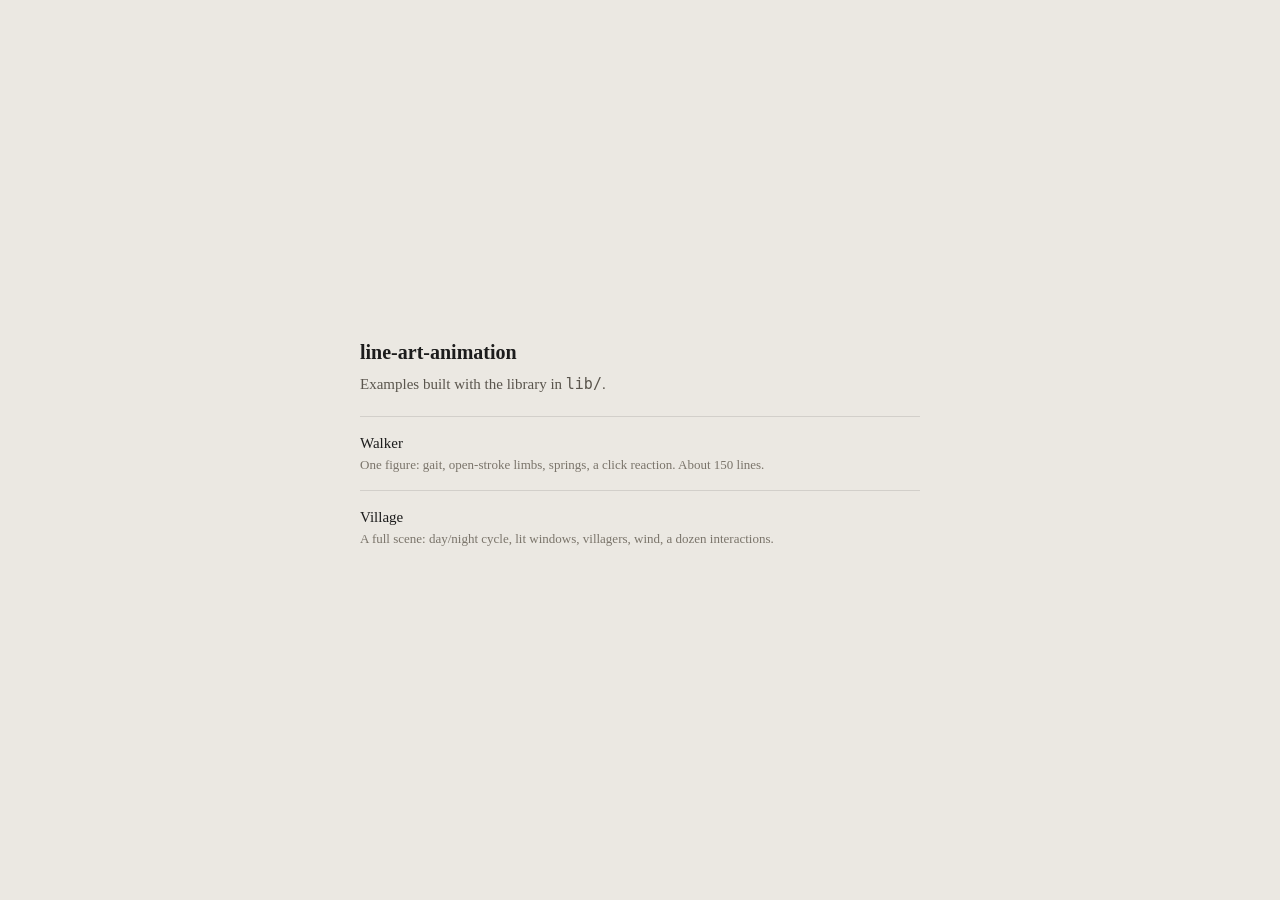
<file: .claude/skills/line-art-animation/index.html>
<!doctype html>
<html lang="en">
<head>
<meta charset="UTF-8">
<meta name="viewport" content="width=device-width, initial-scale=1">
<title>line-art-animation</title>
<style>
  body { margin: 0; min-height: 100vh; display: grid; place-items: center; background: #ebe8e2; color: #1c1c1c;
         font: 15px/1.6 ui-serif, "Iowan Old Style", Georgia, serif; }
  main { width: min(560px, 90vw); }
  h1 { font-size: 20px; font-weight: 600; margin: 0 0 4px; }
  p { margin: 0 0 20px; color: #5a554d; }
  a { display: block; padding: 14px 0; border-top: 1px solid rgba(28, 28, 28, .12); color: inherit; text-decoration: none; }
  a:hover span { text-decoration: underline; }
  small { display: block; color: #7a746a; font-size: 13px; }
</style>
</head>
<body>
<main>
  <h1>line-art-animation</h1>
  <p>Examples built with the library in <code>lib/</code>.</p>
  <a href="examples/walker/"><span>Walker</span><small>One figure: gait, open-stroke limbs, springs, a click reaction. About 150 lines.</small></a>
  <a href="examples/village/"><span>Village</span><small>A full scene: day/night cycle, lit windows, villagers, wind, a dozen interactions.</small></a>
</main>
</body>
</html>
</file>
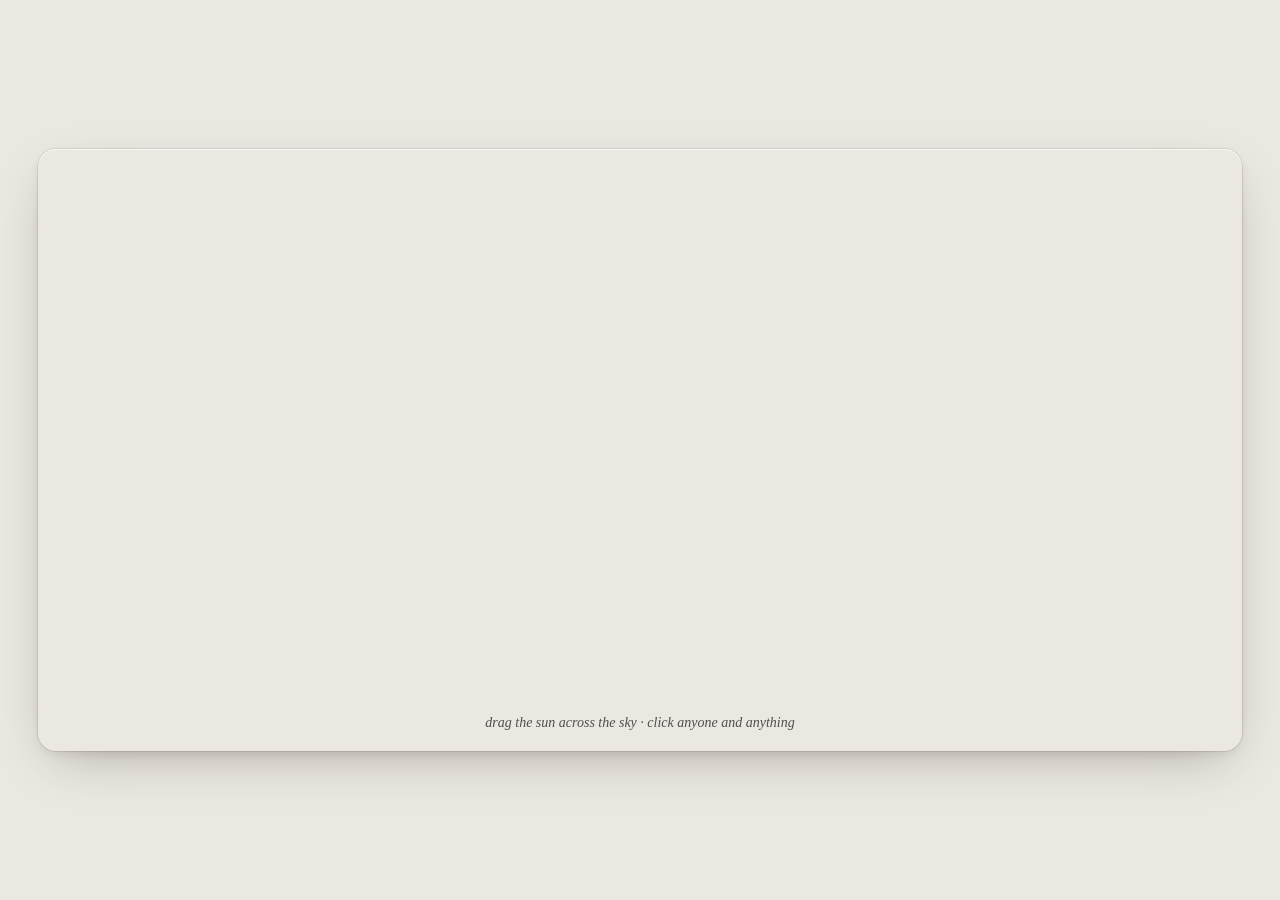
<file: .claude/skills/line-art-animation/examples/village/index.html>
<!doctype html><html lang="en"><head><meta charset="UTF-8"><meta name="viewport" content="width=device-width, initial-scale=1"><title>Ink Village</title>
<meta name="description" content="A Japanese street in hand-inked line, alive from dawn to night.">
<style>
  html,body{margin:0;height:100%;overflow:hidden;background:#ebe8e2}
  body{display:grid;place-items:center}
  /* the scene is a self-contained card; the page around it never changes */
  .card{position:relative;width:min(94vw,calc((100vh - 48px) * 2));aspect-ratio:2/1;border-radius:18px;overflow:hidden;
        box-shadow:0 1px 0 rgba(255,255,255,.7) inset,0 0 0 1px rgba(40,34,26,.10),0 18px 50px -18px rgba(40,34,26,.35),0 4px 14px -6px rgba(40,34,26,.18);
        --ink:#1c1c1c;touch-action:none;isolation:isolate}
  #village,#village svg{display:block;width:100%;height:100%;user-select:none;-webkit-user-select:none}
  #village svg .pp{fill:var(--paper,#fdfdfc)}
  #village svg.scrubbing,#village svg.scrubbing *{cursor:grabbing!important}
  .hud{position:absolute;left:2.2%;top:3.4%;font:500 clamp(10px,1.25vw,15px)/1.3 "Iowan Old Style","Hiragino Mincho ProN","Yu Mincho",Georgia,serif;color:var(--ink);letter-spacing:.04em;pointer-events:none;opacity:.85}
  .hud b{font-weight:600;font-variant-numeric:tabular-nums;letter-spacing:.06em}
  .hud span{margin-left:6px;font-size:.9em}
  #hint{position:absolute;left:0;right:0;bottom:3%;margin:0;text-align:center;font:italic clamp(10px,1.2vw,14px)/1.4 "Iowan Old Style",Georgia,serif;color:var(--ink);opacity:.75;pointer-events:none;transition:opacity 1.2s}
  #hint.gone{opacity:0}
  .capture #hint{display:none}
</style></head><body>
<div class="card" id="card">
  <div id="village"></div>
  <div class="hud" id="clock"></div>
  <p id="hint">drag the sun across the sky · click anyone and anything</p>
</div>
<script type="module" src="./main.ts"></script></body></html>
</file>
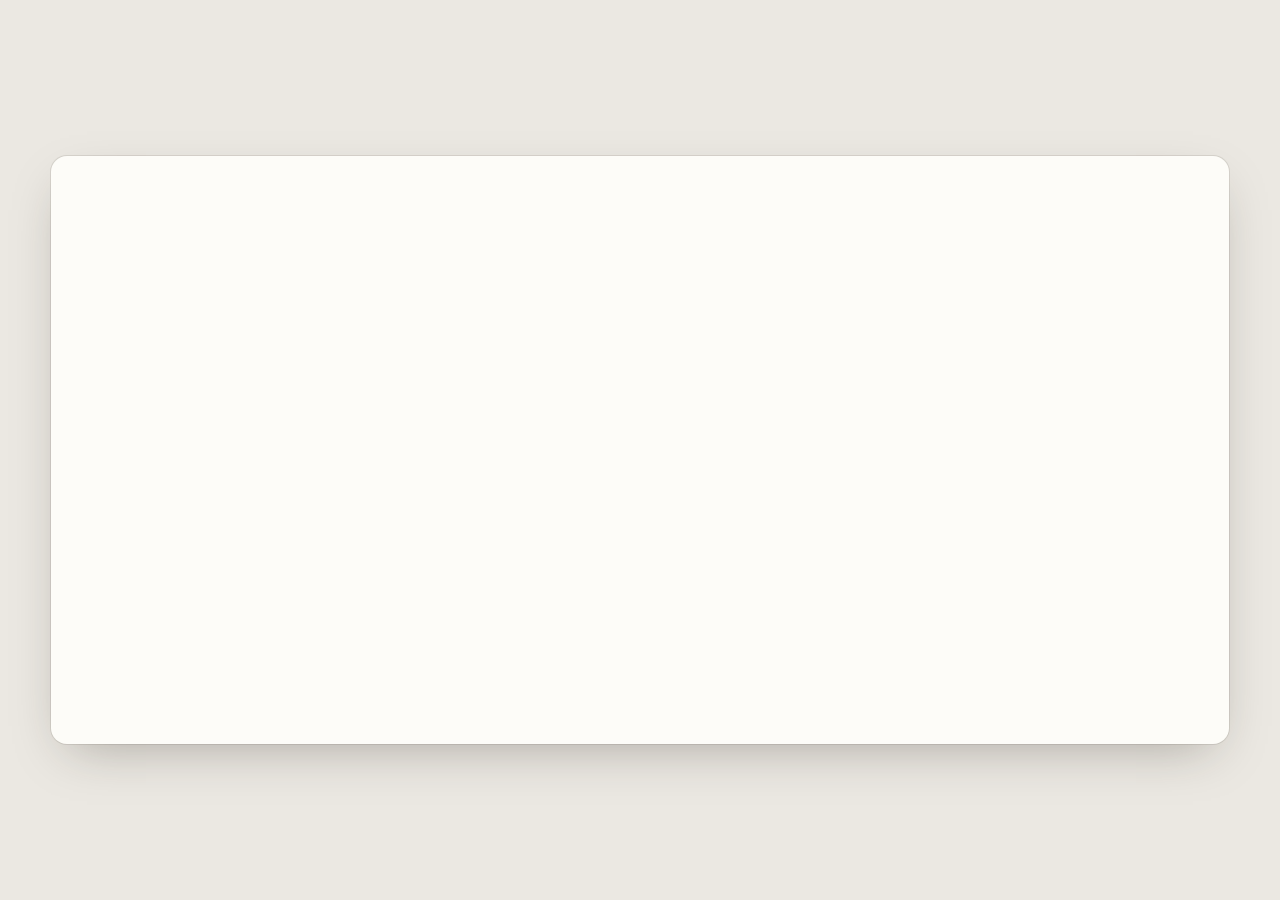
<file: .claude/skills/line-art-animation/examples/walker/index.html>
<!doctype html>
<html lang="en">
<head>
<meta charset="UTF-8">
<meta name="viewport" content="width=device-width, initial-scale=1">
<title>Walker · line-art-animation</title>
<style>
  html, body { margin: 0; height: 100%; background: #ebe8e2; }
  body { display: grid; place-items: center; }
  .card { width: min(92vw, calc((100vh - 48px) * 2)); aspect-ratio: 2 / 1; border-radius: 16px; overflow: hidden; background: #fdfcf8;
          box-shadow: 0 0 0 1px rgba(40, 34, 26, .10), 0 18px 50px -18px rgba(40, 34, 26, .35); }
  #stage, #stage svg { display: block; width: 100%; height: 100%; }
  #stage svg .pp { fill: var(--paper, #fdfdfc); }
</style>
</head>
<body>
  <div class="card"><div id="stage"></div></div>
  <script type="module" src="./walker.ts"></script>
</body>
</html>
</file>
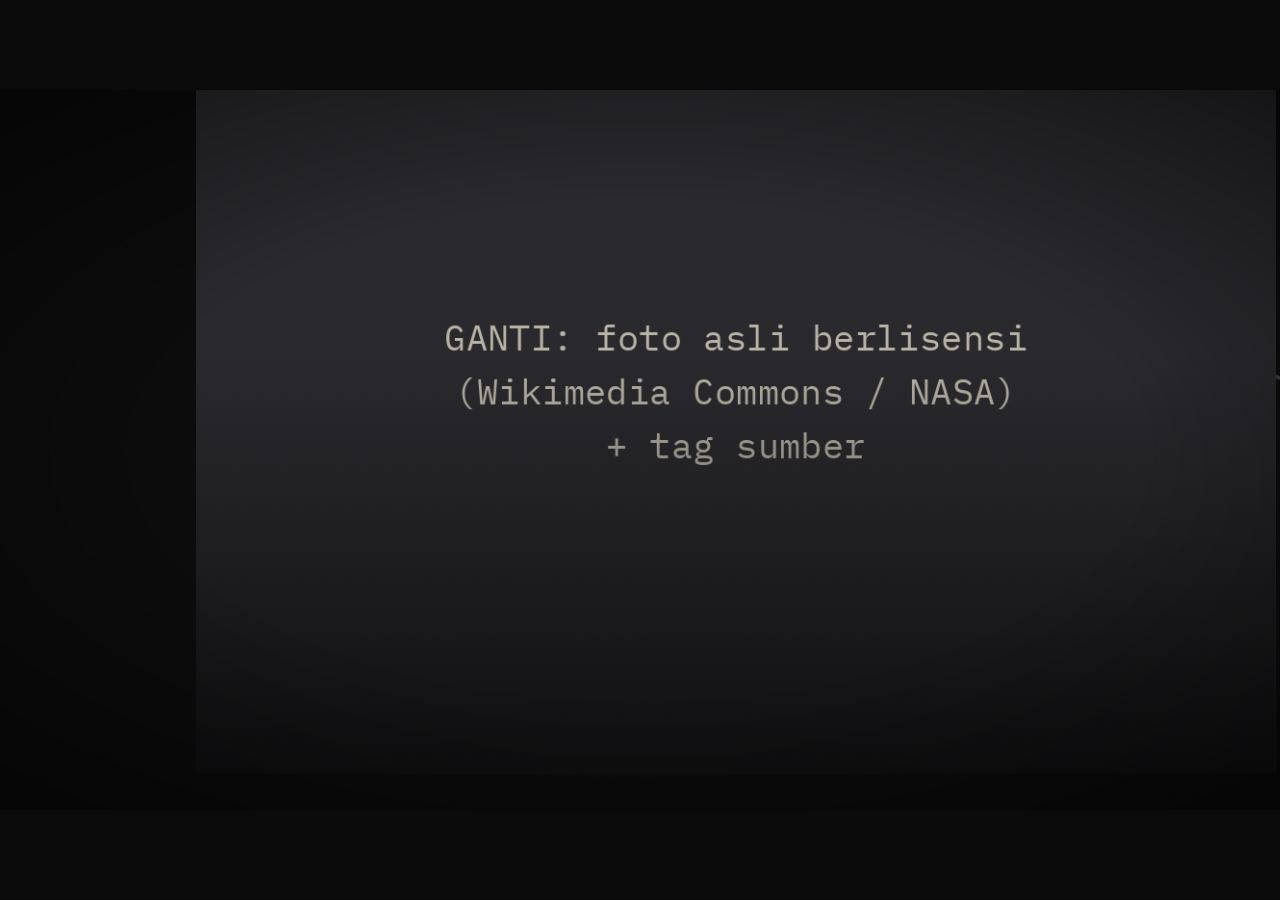
<file: .claude/skills/bang-motion/assets/starter-explainer-jurnalisme.html>
<!doctype html>
<html lang="id">
<!-- Made with the Bang Motion skill v1.0.0 by Bang Tutorial (https://youtube.com/bangtutorial) - MIT - https://github.com/bangtutorial/bang-motion -->
<head>
<meta charset="utf-8">
<title>Starter Explainer — Jurnalisme Visual (foto asli + highlighter)</title>
<!--
  Gaya 2: jurnalisme visual. Latar hitam pekat + grain tipis, foto asli berlisensi (Wikimedia/NASA) dengan gradasi gelap dan Ken Burns pelan, Barlow Condensed tebal + IBM Plex Mono untuk tag sumber, highlighter kuning, merah untuk peringatan, garis anotasi putus-putus. Tanpa VO pun bisa: beat 3–5 dtk untuk dibaca.

  Rig (sama untuk semua starter explainer, lihat explainer.md "Mulai dari starter yang benar"):
    - MODE KOLASE: dunia diam (#world, lebih besar dari frame) berisi cutout/foto; KAMERA yang berkoreografi
      (into → settle → look → home lalu DIAM; teks baru muncul SETELAH zoom out selesai).
    - aset masuk dengan fly (blur berarah) dan tetap bergoyang (±25 px / 1,5 dtk + putaran).
    - teks per kata (say/unsay) dengan highlighter yang menyapu; anotasi digambar (draw).
    - push-through antar adegan (into 0,9 dtk sebelum cut, settle sesudahnya) — bukan section yang di-fade.
    - autoplay + loop TANPA player; ?debug=1 = panel scrub; ?clean=1 = untuk export; suara opsional (isi src #vo).
    - 16:9 default. Untuk 9:16 bila diminta: W=1080,H=1920 + wrapper .safe scale(.78).
  Ganti: aset (.cut), kalimat (.line dengan span.w per kata), label (.name), anotasi (.hand, svg.anno), tahun hantu (.ghost).
-->
<link href="https://fonts.googleapis.com/css2?family=Barlow+Condensed:wght@600;700;800&family=IBM+Plex+Mono:wght@400;500&display=swap" rel="stylesheet">
<style>
:root{--bg:#0B0B0C;--ink:#F5F2EA;--yel:#FFD400;--red:#E8402F;--mute:#B9B3A6;--accent:#FFD400}
html,body{margin:0;height:100%;background:#0a0a0a;overflow:hidden}
#stage{position:absolute;left:50%;top:50%;width:1920px;height:1080px;overflow:hidden;background:var(--bg);font-family:"Barlow Condensed",system-ui,sans-serif;color:var(--ink)}
#world{position:absolute;inset:0;transform-origin:0 0;will-change:transform}
#filters{position:fixed;width:0;height:0;opacity:0;pointer-events:none}
.t{position:absolute;opacity:0}
.w{display:inline-block;white-space:nowrap;margin:0 .1em;opacity:0;will-change:transform,opacity}
.paper{position:absolute;inset:-1400px;background:var(--bg)}
.grain{position:absolute;inset:-1400px;pointer-events:none;opacity:.14;mix-blend-mode:overlay;background-image:url("data:image/svg+xml,%3Csvg xmlns='http://www.w3.org/2000/svg' width='260' height='260'%3E%3Cfilter id='n'%3E%3CfeTurbulence type='fractalNoise' baseFrequency='.85' numOctaves='2' stitchTiles='stitch'/%3E%3C/filter%3E%3Crect width='260' height='260' filter='url(%23n)'/%3E%3C/svg%3E")}
.cut{position:absolute;opacity:0;overflow:hidden;will-change:transform,filter}
.cut img{display:block;width:100%;height:100%;object-fit:cover}
.cut::after{content:"";position:absolute;inset:0;background:linear-gradient(180deg,transparent 45%,rgba(11,11,12,.85))}
.ph{display:grid;place-items:center;width:100%;height:100%;background:#2a2a2e;color:var(--mute);font-family:"IBM Plex Mono",monospace;font-size:30px;text-align:center;line-height:1.5}
.line{position:absolute;left:100px;right:100px;font-weight:700;font-size:112px;line-height:.98;letter-spacing:-.01em;color:var(--ink);opacity:0;text-wrap:balance}
.hl{position:relative;display:inline-block;color:#111;padding:0 .12em;margin-left:-.06em}
.hl i{position:absolute;left:0;right:0;top:.06em;bottom:.02em;background:var(--yel);transform:scaleX(0);transform-origin:0 50%;z-index:-1}
.hl.r{color:var(--ink)} .hl.r i{background:var(--red)}
.name{position:absolute;font-family:"IBM Plex Mono",monospace;font-size:30px;letter-spacing:.12em;color:var(--ink);padding:10px 16px;background:rgba(11,11,12,.72);border-left:5px solid var(--yel);opacity:0;white-space:nowrap}
.hand{position:absolute;font-weight:700;font-size:52px;letter-spacing:.04em;color:var(--yel);opacity:0;white-space:nowrap}
.ghost{position:absolute;font-weight:800;font-size:380px;line-height:.85;letter-spacing:-.02em;color:transparent;-webkit-text-stroke:3px rgba(245,242,234,.22);white-space:nowrap;opacity:0}
.anno *{fill:none;stroke:var(--yel);stroke-width:6;stroke-linecap:round;stroke-linejoin:round;stroke-dasharray:18 16}
.vig{position:absolute;inset:0;pointer-events:none;background:radial-gradient(80% 70% at 50% 50%,transparent 50%,rgba(0,0,0,.55) 100%)}
#dbg{position:fixed;left:50%;bottom:20px;transform:translateX(-50%);display:none;gap:12px;align-items:center;padding:10px 16px;border-radius:14px;background:rgba(14,16,22,.9);color:#cfd5e3;font:13px system-ui;z-index:50}
#dbg input{width:360px}#dbg span{font-variant-numeric:tabular-nums;min-width:6ch}
</style>
</head>
<body>
<svg id="filters"><defs></defs></svg>
<div id="stage">
  <div id="world">
    <div class="paper"></div><div class="grain"></div>
    <div class="ghost" id="ghost" style="left:520px;top:120px">2026</div>
    <div class="cut" id="cutA" style="left:160px;top:120px;width:900px;height:640px"><div class="ph">GANTI: foto asli berlisensi<br>(Wikimedia Commons / NASA)<br>+ tag sumber</div></div>
    <div class="cut" id="cutB" style="left:1120px;top:300px;width:640px;height:480px"><div class="ph">GANTI: foto kedua</div></div>
    <svg class="anno" id="annoA" style="position:absolute;left:180px;top:140px;width:720px;height:720px;overflow:visible" viewBox="0 0 720 720"><path id="ring" d="M60 380 C40 200 200 60 380 60 C560 60 680 200 660 380 C640 560 500 660 340 660 C180 660 80 540 60 380 Z"/></svg>
    <div class="line t" id="line1" style="left:120px;top:860px">Judul tegas dengan <span class="hl"><i></i>sorotan kuning</span>.</div>
    <div class="name" id="nameA" style="left:250px;top:820px">FOTO: NAMA FOTOGRAFER / CC BY-SA</div>
    <div class="hand" id="handA" style="left:1100px;top:820px">anotasi 52 px</div>
    <!-- adegan 2: di luar frame, dicapai lewat push-through kamera -->
    <div class="cut" id="cutC" style="left:2400px;top:160px;width:960px;height:640px"><div class="ph">GANTI: foto adegan 2</div></div>
    <div class="line t" id="line2" style="left:2440px;top:880px;right:auto;width:1500px">Peringatan pakai <span class="hl r"><i></i>merah</span>.</div>
  </div>
  <div class="vig"></div>
  <div id="dbg"><button id="dPlay">Pause</button><input id="dScrub" type="range" min="0" max="1000" value="0"><span id="dClock">0.00s</span></div>
</div>
<audio id="vo" src="" preload="auto"></audio>

<script src="https://cdnjs.cloudflare.com/ajax/libs/gsap/3.12.5/gsap.min.js"></script>
<script>
const $=(s,r=document)=>r.querySelector(s),$$=(s,r=document)=>[...r.querySelectorAll(s)];
const W=1920,H=1080,DUR=18;
function fit(){const s=Math.min(innerWidth/W,innerHeight/H);$('#stage').style.transform=`translate(-50%,-50%) scale(${s})`;}
addEventListener('resize',fit);fit();

/* ---------- motion blur berarah (feGaussianBlur x/y terpisah) ---------- */
const defs=$('#filters defs');let fc=0;
function makeBlur(){const id='mb'+(fc++),NS='http://www.w3.org/2000/svg';const f=document.createElementNS(NS,'filter');f.id=id;
  f.setAttribute('x','-70%');f.setAttribute('y','-70%');f.setAttribute('width','240%');f.setAttribute('height','240%');
  const g=document.createElementNS(NS,'feGaussianBlur');g.setAttribute('stdDeviation','0 0');f.appendChild(g);defs.appendChild(f);return {url:`url(#${id})`,node:g};}
function blurTween(tl,targets,at,from,to,dur,{ease='power3.out',ax=1,ay=.08}={}){const b=makeBlur(),o={v:from};tl.set(targets,{filter:b.url},at);
  tl.to(o,{v:to,duration:dur,ease,onUpdate(){b.node.setAttribute('stdDeviation',`${(o.v*ax).toFixed(2)} ${(o.v*ay).toFixed(2)}`);}},at);tl.set(targets,{filter:'none'},at+dur);}
const VERT={ax:.1,ay:1},HORZ={ax:1,ay:.1};

/* ---------- pecah kalimat per kata (highlighter tetap satu span) ---------- */
$$('.line').forEach(el=>{const out=[];el.childNodes.forEach(n=>{if(n.nodeType===3){n.textContent.split(/\s+/).filter(Boolean).forEach(w=>{const s=document.createElement('span');s.className='w';s.textContent=w;out.push(s);});}
  else{const s=document.createElement('span');s.className='w';s.appendChild(n.cloneNode(true));out.push(s);}});el.textContent='';out.forEach(s=>el.appendChild(s));});

const tl=gsap.timeline({paused:true});const rig=$('#world');
const words=el=>$$('.w',el);
const say=(sel,at,{dur=.55,st=.08,mode='up'}={})=>{const el=$(sel),ws=words(el);tl.set(el,{opacity:1},at);
  if(mode==='scale')tl.fromTo(ws,{opacity:0,scale:.7,rotate:-3},{opacity:1,scale:1,rotate:0,duration:dur,ease:'back.out(1.6)',stagger:st,immediateRender:false},at);
  else tl.fromTo(ws,{opacity:0,yPercent:60,scaleY:1.25},{opacity:1,yPercent:0,scaleY:1,duration:dur,ease:'power4.out',stagger:st,immediateRender:false},at);
  blurTween(tl,el,at,22,0,dur+st*ws.length,VERT);
  $$('.hl i',el).forEach((h,i)=>tl.fromTo(h,{scaleX:0},{scaleX:1,duration:.4,ease:'power3.out',immediateRender:false},at+st*ws.length+.2+i*.2));};
const unsay=(sel,at,{dur=.3}={})=>{const el=$(sel),ws=words(el);tl.to(ws,{opacity:0,yPercent:-50,duration:dur,ease:'power2.in',stagger:.02},at);
  blurTween(tl,el,at,0,30,dur+.1,{ease:'power2.in',...VERT});tl.set(el,{opacity:0},at+dur+.15);};
/* aset: masuk dengan kabut searah + TETAP hidup (ayunan ±25 px / 1,5 dtk + putaran) */
const fly=(sel,at,{from={x:0,y:60,rotate:0,scale:1.04},dur=.9,ease='power4.out',float=true}={})=>{const el=$(sel);
  tl.fromTo(el,{opacity:0,...from},{opacity:1,x:0,y:0,rotate:0,scale:1,duration:dur,ease,immediateRender:false},at);
  blurTween(tl,el,at,34,0,dur*.7,Math.abs(from.x||0)>Math.abs(from.y||0)?HORZ:VERT);
  if(float)tl.to(el,{y:-25,rotate:1.5,scale:1.03,duration:1.5+((at*7)%1)*.3,ease:'sine.inOut',yoyo:true,repeat:-1},at+dur);};
const flyOut=(sel,at,{to={x:0,y:-700,rotate:-8,scale:1.1},dur=.45}={})=>{const el=$(sel);tl.to(el,{opacity:0,...to,duration:dur,ease:'power2.in'},at);blurTween(tl,el,at,0,50,dur+.1,{ease:'power2.in',...VERT});};
/* anotasi: garis digambar (clip-path) — bervariasi: utuh/putus/ganda, jangan selalu lingkaran putus */
const draw=(sel,at,dur=.7)=>{const p=$(sel);tl.set(p,{opacity:0},0);tl.set(p,{opacity:1},at);const o={v:0};
  tl.to(o,{v:1,duration:dur,ease:'power2.inOut',onUpdate(){p.style.clipPath=`inset(-300px ${(1-o.v)*100}% -300px -300px)`;}},at);};
const label=(sel,at)=>tl.fromTo($(sel),{opacity:0,y:14},{opacity:1,y:0,duration:.4,ease:'power3.out',immediateRender:false},at);
const unlabel=(sel,at)=>tl.to($(sel),{opacity:0,duration:.25},at);

/* ---------- kamera: rig #world, semua gerak adegan lewat sini ---------- */
const C={x:960,y:540,z:1};
function applyCam(){rig.style.transform=`translate(${960-C.x*C.z}px,${540-C.y*C.z}px) scale(${C.z})`;}
const look=(at,x,y,z,dur=1.6,ease='sine.inOut')=>tl.to(C,{x,y,z,duration:dur,ease,onUpdate:applyCam},at);   // meluncur ke aset lain
const home=(at,x=960,y=540,dur=1.2)=>look(at,x,y,1,dur,'power2.inOut');                                       // zoom out ke frame adegan, lalu DIAM
const into=(cutAt,x,y,z)=>tl.to(C,{x,y,z,duration:.9,ease:'power2.in',onUpdate:applyCam},cutAt-.9);          // push-through sebelum cut
const settle=(cutAt,x,y,z)=>tl.to(C,{x,y,z:z*.94,duration:1.1,ease:'power3.out',onUpdate:applyCam},cutAt);   // mendarat setelah cut
const breath=(a,b,z)=>tl.to(C,{z,duration:b-a,ease:'sine.inOut',onUpdate:applyCam},a);                       // napas halus saat "diam"

/* ---------- contoh koreografi (ganti isinya, pertahankan polanya) ---------- */
tl.set(C,{x:530,y:490,z:1.8,onUpdate:applyCam},0);              // mulai close-up aset A
tl.fromTo('#ghost',{opacity:0,y:40},{opacity:1,y:0,duration:1.2,ease:'power2.out'},.2);
fly('#cutA',.3);
look(2.2,1380,520,1.6,1.4);                                     // meluncur ke aset B
fly('#cutB',2.5,{from:{x:400,y:0,rotate:-6,scale:.9}});
home(4.2);                                                      // zoom out SELESAI di 5.4 → baru teks
say('#line1',5.5);
draw('#ring',6.8,.8);label('#nameA',7.2);label('#handA',7.8);
breath(5.4,10.8,1.03);
unsay('#line1',10.4);unlabel('#nameA',10.4);unlabel('#handA',10.4);tl.to('#ring',{opacity:0,duration:.25},10.4);
/* adegan 2: push-through kontinu ke area dunia di sebelah kanan (bukan fade) */
into(11.4,2600,540,1.6);settle(11.4,2820,520,1.7);
fly('#cutC',11.5,{from:{x:0,y:400,rotate:8,scale:.9}});
home(13.2,2800,540,1.2);                                        // frame adegan 2 (pusat dunia 2800,540)
say('#line2',14.5);
breath(14.4,DUR,1.03);
tl.to({},{duration:.01},DUR);

/* ---------- kontrol: autoplay + loop tanpa player; ?debug=1 panel; ?clean=1 export ---------- */
const q=new URLSearchParams(location.search),vo=$('#vo'),hasVO=!!vo.getAttribute('src');let audioOn=false;
function start(){tl.play(0);if(hasVO){vo.currentTime=0;vo.play().then(()=>audioOn=true).catch(()=>{});}}
tl.eventCallback('onComplete',()=>start());
gsap.ticker.add(()=>{if(!audioOn||tl.paused())return;if(Math.abs(vo.currentTime-tl.time())>.12)vo.currentTime=tl.time();});
window.OPENER={W,H,DURATION:DUR,tl,ready:false,seek(t){tl.pause(t,false);applyCam();if(gsap.ticker.tick)gsap.ticker.tick();}   /* pause(t,false): callback onUpdate ikut jalan saat scrub/snapshot */,play:start};
/* ================= FOOTAGE — layer video yang terikat timeline (seperti footage di After Effects) =================
   Markup : <div class="clipbox"><video class="clip" src="assets/klip.mp4" muted playsinline preload="auto"></video></div>
   Pasang : const k = clip($('#v1'), {at:4, in:1.5, out:6, rate:1, hold:false});
            at = detik timeline klip mulai · in/out = potongan sumber (dtk) · rate = kecepatan · hold = tahan frame akhir
   Animasi: tween PEMBUNGKUSNYA dengan tl (posisi, skala, mask, opacity, filter). Isi video mengikuti jam timeline,
            bukan jamnya sendiri — scrub ?debug=1, snap.mjs, dan export-frames.mjs (OPENER.seekFrame) tetap presisi.
   Format : MP4 H.264 (yuv420p, +faststart) atau WebM VP9, tanpa suara, 720p–1080p, 3–8 dtk per klip. */
var CLIPS = CLIPS || [];
function clip(el, o){ o = o || {}; el.muted = true; el.playsInline = true; el.preload = 'auto'; el.loop = false;
  try { el.pause(); } catch(e) {}
  var c = { el: el, at: o.at || 0, inT: o.in || 0, out: (o.out == null ? null : o.out), rate: o.rate || 1, hold: !!o.hold };
  (CLIPS = CLIPS || []).push(c); return c; }
function clipTime(c, t){ var end = c.out != null ? c.out : (isFinite(c.el.duration) ? c.el.duration : 1e9);
  var lt = (t - c.at) * c.rate; if (lt < 0) return null; var vt = c.inT + lt;
  if (vt > end - 1/120) { if (!c.hold) return null; vt = end - 1/60; } return vt; }
function syncClips(t, playing){ for (var i = 0; i < CLIPS.length; i++){ var c = CLIPS[i], v = c.el, vt = clipTime(c, t);
  if (vt === null) { if (!v.paused) v.pause(); continue; }
  if (playing) { if (v.playbackRate !== c.rate) v.playbackRate = c.rate; if (v.paused) v.play().catch(function(){});
    if (Math.abs(v.currentTime - vt) > .2) v.currentTime = vt; }
  else { if (!v.paused) v.pause(); if (Math.abs(v.currentTime - vt) > 1/90) v.currentTime = vt; } } }
function seekClips(t){ return Promise.all(CLIPS.map(function(c){ return new Promise(function(res){
  var v = c.el, vt = clipTime(c, t); try { v.pause(); } catch(e) {}
  if (vt === null) return res();
  var fin = function(){ requestAnimationFrame(function(){ requestAnimationFrame(res); }); };
  if (Math.abs(v.currentTime - vt) < 1/240 && v.readyState >= 2) return fin();
  var to = setTimeout(res, 4000);
  v.addEventListener('seeked', function h(){ v.removeEventListener('seeked', h); clearTimeout(to); fin(); });
  v.currentTime = vt; }); })); }
gsap.ticker.add(function(){ if (CLIPS.length) syncClips(window.OPENER.tl.time(), !window.OPENER.tl.paused()); });
window.OPENER.clipsReady = function(){ return CLIPS.every(function(c){ return c.el.readyState >= 2; }); };
window.OPENER.seekFrame = function(t){ window.OPENER.seek(t); return seekClips(t); };   // ekspor/snap: tunggu frame klip
addEventListener('keydown',e=>{if(/^[rR]$/.test(e.key))start();if(e.code==='Space'){e.preventDefault();tl.paused()?tl.play():tl.pause();}});
if(q.has('debug')){const dbg=$('#dbg');dbg.style.display='flex';const sc=$('#dScrub'),ck=$('#dClock');let drag=false;
  gsap.ticker.add(()=>{if(!drag)sc.value=String(tl.time()/DUR*1000);ck.textContent=tl.time().toFixed(2)+'s';$('#dPlay').textContent=tl.paused()?'Play':'Pause';});
  sc.addEventListener('pointerdown',()=>{drag=true;tl.pause();});addEventListener('pointerup',()=>drag=false);
  sc.addEventListener('input',()=>{tl.pause();tl.time(sc.value/1000*DUR);});$('#dPlay').onclick=()=>tl.paused()?tl.play():tl.pause();}
document.fonts.ready.then(()=>{applyCam();window.OPENER.ready=true;if(q.has('clean'))return;
  if(!hasVO){start();return;}
  vo.play().then(()=>{audioOn=true;vo.currentTime=0;tl.play(0);}).catch(()=>{const go=()=>{removeEventListener('pointerdown',go);removeEventListener('keydown',go);start();};addEventListener('pointerdown',go);addEventListener('keydown',go);});});
</script>
</body>
</html>
</file>
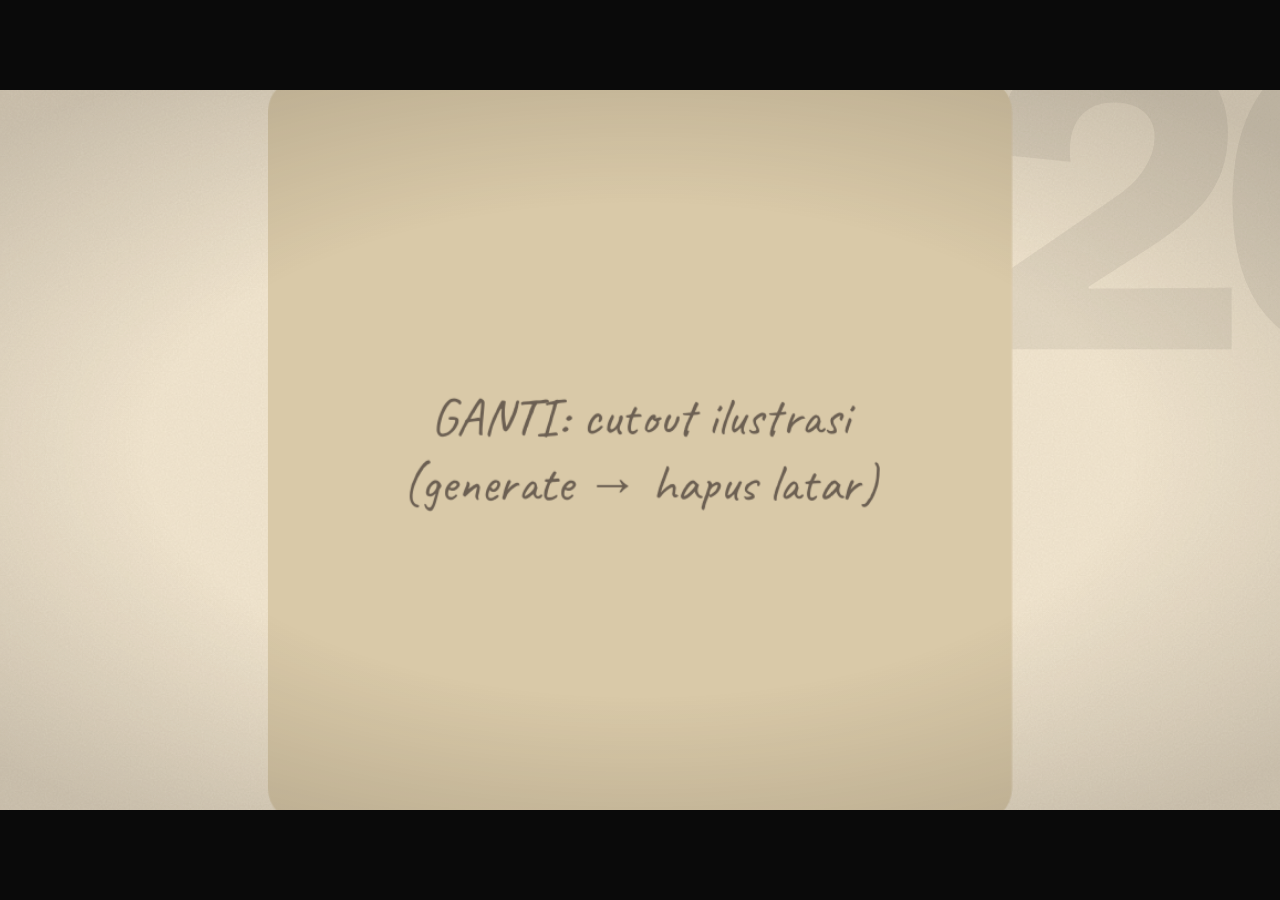
<file: .claude/skills/bang-motion/assets/starter-explainer-kartun.html>
<!doctype html>
<html lang="id">
<!-- Made with the Bang Motion skill v1.0.0 by Bang Tutorial (https://youtube.com/bangtutorial) - MIT - https://github.com/bangtutorial/bang-motion -->
<head>
<meta charset="utf-8">
<title>Starter Explainer — Kartun Kolase (kertas + cutout)</title>
<!--
  Gaya 1: kartun kolase. Kertas krem bertekstur + noda warna, cutout ilustrasi flat (generate lalu hapus latar) dengan drop shadow, Bricolage tebal + Caveat (tulisan tangan), pill warna sebagai highlighter, bingkai polaroid untuk foto.

  Rig (sama untuk semua starter explainer, lihat explainer.md "Mulai dari starter yang benar"):
    - MODE KOLASE: dunia diam (#world, lebih besar dari frame) berisi cutout/foto; KAMERA yang berkoreografi
      (into → settle → look → home lalu DIAM; teks baru muncul SETELAH zoom out selesai).
    - aset masuk dengan fly (blur berarah) dan tetap bergoyang (±25 px / 1,5 dtk + putaran).
    - teks per kata (say/unsay) dengan highlighter yang menyapu; anotasi digambar (draw).
    - push-through antar adegan (into 0,9 dtk sebelum cut, settle sesudahnya) — bukan section yang di-fade.
    - autoplay + loop TANPA player; ?debug=1 = panel scrub; ?clean=1 = untuk export; suara opsional (isi src #vo).
    - 16:9 default. Untuk 9:16 bila diminta: W=1080,H=1920 + wrapper .safe scale(.78).
  Ganti: aset (.cut), kalimat (.line dengan span.w per kata), label (.name), anotasi (.hand, svg.anno), tahun hantu (.ghost).
-->
<link href="https://fonts.googleapis.com/css2?family=Bricolage+Grotesque:opsz,wght@12..96,700;12..96,800&family=Caveat:wght@600;700&display=swap" rel="stylesheet">
<style>
:root{--paper:#F4E9D3;--paper2:#E9DCC1;--ink:#221E1B;--orange:#F26B1D;--teal:#1F9E95;--red:#D63B2F;--mustard:#F2B807;--accent:#F26B1D}
html,body{margin:0;height:100%;background:#0a0a0a;overflow:hidden}
#stage{position:absolute;left:50%;top:50%;width:1920px;height:1080px;overflow:hidden;background:var(--paper);font-family:"Bricolage Grotesque",system-ui,sans-serif;color:var(--ink)}
#world{position:absolute;inset:0;transform-origin:0 0;will-change:transform}
#filters{position:fixed;width:0;height:0;opacity:0;pointer-events:none}
.t{position:absolute;opacity:0}
.w{display:inline-block;white-space:nowrap;margin:0 .1em;opacity:0;will-change:transform,opacity}
.paper{position:absolute;inset:-1400px;background:var(--paper)}
.grain{position:absolute;inset:-1400px;opacity:.28;mix-blend-mode:multiply;pointer-events:none;background-image:url("data:image/svg+xml,%3Csvg xmlns='http://www.w3.org/2000/svg' width='300' height='300'%3E%3Cfilter id='n'%3E%3CfeTurbulence type='fractalNoise' baseFrequency='.9' numOctaves='3' stitchTiles='stitch'/%3E%3CfeColorMatrix values='0 0 0 0 .35 0 0 0 0 .28 0 0 0 0 .2 0 0 0 .5 0'/%3E%3C/filter%3E%3Crect width='300' height='300' filter='url(%23n)'/%3E%3C/svg%3E")}
.stain{position:absolute;inset:-1400px;pointer-events:none;background:radial-gradient(60% 40% at 20% 15%,rgba(242,107,29,.10),transparent 70%),radial-gradient(50% 35% at 85% 80%,rgba(31,158,149,.10),transparent 70%)}
.cut{position:absolute;opacity:0;will-change:transform,filter;filter:drop-shadow(0 30px 40px rgba(34,30,27,.30))}
.cut img{display:block;width:100%}
.ph{display:grid;place-items:center;width:100%;height:100%;border-radius:28px;background:#d9c9a8;color:#6b5f52;font-family:"Caveat",cursive;font-size:44px;text-align:center}
.line{position:absolute;left:120px;right:120px;font-weight:800;font-size:92px;line-height:1.02;letter-spacing:-.02em;color:var(--ink);opacity:0}
.hl{position:relative;display:inline-block;padding:.02em .18em;border-radius:.18em;color:#fff}
.hl i{position:absolute;inset:0;border-radius:inherit;transform:scaleX(0);transform-origin:0 50%;z-index:-1;background:var(--orange)}
.hl.t i{background:var(--teal)} .hl.r i{background:var(--red)}
.name{position:absolute;font-weight:700;font-size:34px;letter-spacing:.14em;text-transform:uppercase;color:var(--ink);opacity:0;white-space:nowrap}
.hand{position:absolute;font-family:"Caveat",cursive;font-weight:700;font-size:56px;color:var(--teal);opacity:0;white-space:nowrap}
.ghost{position:absolute;font-weight:800;font-size:380px;line-height:.85;letter-spacing:-.04em;color:rgba(34,30,27,.07);white-space:nowrap;opacity:0}
.anno *{fill:none;stroke:var(--red);stroke-width:7;stroke-linecap:round;stroke-linejoin:round}
.vig{position:absolute;inset:0;pointer-events:none;background:radial-gradient(70% 62% at 50% 50%,transparent 55%,rgba(34,30,27,.18) 100%)}
#dbg{position:fixed;left:50%;bottom:20px;transform:translateX(-50%);display:none;gap:12px;align-items:center;padding:10px 16px;border-radius:14px;background:rgba(14,16,22,.9);color:#cfd5e3;font:13px system-ui;z-index:50}
#dbg input{width:360px}#dbg span{font-variant-numeric:tabular-nums;min-width:6ch}
</style>
</head>
<body>
<svg id="filters"><defs></defs></svg>
<div id="stage">
  <div id="world">
    <div class="paper"></div><div class="grain"></div><div class="stain"></div>
    <div class="ghost" id="ghost" style="left:520px;top:120px">1526</div>
    <div class="cut" id="cutA" style="left:220px;top:180px;width:620px;height:620px"><div class="ph">GANTI: cutout ilustrasi<br>(generate → hapus latar)</div></div>
    <div class="cut" id="cutB" style="left:1060px;top:260px;width:640px;height:520px"><div class="ph">GANTI: cutout kedua</div></div>
    <svg class="anno" id="annoA" style="position:absolute;left:180px;top:140px;width:720px;height:720px;overflow:visible" viewBox="0 0 720 720"><path id="ring" d="M60 380 C40 200 200 60 380 60 C560 60 680 200 660 380 C640 560 500 660 340 660 C180 660 80 540 60 380 Z"/></svg>
    <div class="line t" id="line1" style="left:120px;top:860px">Kalimat pendek dengan <span class="hl"><i></i>kata kunci</span>.</div>
    <div class="name" id="nameA" style="left:250px;top:820px">LABEL NAMA · 34 PX</div>
    <div class="hand" id="handA" style="left:1100px;top:820px">catatan tangan ≥ 48 px</div>
    <!-- adegan 2: di luar frame, dicapai lewat push-through kamera -->
    <div class="cut" id="cutC" style="left:2480px;top:230px;width:700px;height:620px"><div class="ph">GANTI: cutout adegan 2</div></div>
    <div class="line t" id="line2" style="left:2440px;top:880px;right:auto;width:1500px">Adegan kedua, <span class="hl t"><i></i>satu ide</span> saja.</div>
  </div>
  <div class="vig"></div>
  <div id="dbg"><button id="dPlay">Pause</button><input id="dScrub" type="range" min="0" max="1000" value="0"><span id="dClock">0.00s</span></div>
</div>
<audio id="vo" src="" preload="auto"></audio>

<script src="https://cdnjs.cloudflare.com/ajax/libs/gsap/3.12.5/gsap.min.js"></script>
<script>
const $=(s,r=document)=>r.querySelector(s),$$=(s,r=document)=>[...r.querySelectorAll(s)];
const W=1920,H=1080,DUR=18;
function fit(){const s=Math.min(innerWidth/W,innerHeight/H);$('#stage').style.transform=`translate(-50%,-50%) scale(${s})`;}
addEventListener('resize',fit);fit();

/* ---------- motion blur berarah (feGaussianBlur x/y terpisah) ---------- */
const defs=$('#filters defs');let fc=0;
function makeBlur(){const id='mb'+(fc++),NS='http://www.w3.org/2000/svg';const f=document.createElementNS(NS,'filter');f.id=id;
  f.setAttribute('x','-70%');f.setAttribute('y','-70%');f.setAttribute('width','240%');f.setAttribute('height','240%');
  const g=document.createElementNS(NS,'feGaussianBlur');g.setAttribute('stdDeviation','0 0');f.appendChild(g);defs.appendChild(f);return {url:`url(#${id})`,node:g};}
function blurTween(tl,targets,at,from,to,dur,{ease='power3.out',ax=1,ay=.08}={}){const b=makeBlur(),o={v:from};tl.set(targets,{filter:b.url},at);
  tl.to(o,{v:to,duration:dur,ease,onUpdate(){b.node.setAttribute('stdDeviation',`${(o.v*ax).toFixed(2)} ${(o.v*ay).toFixed(2)}`);}},at);tl.set(targets,{filter:'none'},at+dur);}
const VERT={ax:.1,ay:1},HORZ={ax:1,ay:.1};

/* ---------- pecah kalimat per kata (highlighter tetap satu span) ---------- */
$$('.line').forEach(el=>{const out=[];el.childNodes.forEach(n=>{if(n.nodeType===3){n.textContent.split(/\s+/).filter(Boolean).forEach(w=>{const s=document.createElement('span');s.className='w';s.textContent=w;out.push(s);});}
  else{const s=document.createElement('span');s.className='w';s.appendChild(n.cloneNode(true));out.push(s);}});el.textContent='';out.forEach(s=>el.appendChild(s));});

const tl=gsap.timeline({paused:true});const rig=$('#world');
const words=el=>$$('.w',el);
const say=(sel,at,{dur=.55,st=.08,mode='up'}={})=>{const el=$(sel),ws=words(el);tl.set(el,{opacity:1},at);
  if(mode==='scale')tl.fromTo(ws,{opacity:0,scale:.7,rotate:-3},{opacity:1,scale:1,rotate:0,duration:dur,ease:'back.out(1.6)',stagger:st,immediateRender:false},at);
  else tl.fromTo(ws,{opacity:0,yPercent:60,scaleY:1.25},{opacity:1,yPercent:0,scaleY:1,duration:dur,ease:'power4.out',stagger:st,immediateRender:false},at);
  blurTween(tl,el,at,22,0,dur+st*ws.length,VERT);
  $$('.hl i',el).forEach((h,i)=>tl.fromTo(h,{scaleX:0},{scaleX:1,duration:.4,ease:'power3.out',immediateRender:false},at+st*ws.length+.2+i*.2));};
const unsay=(sel,at,{dur=.3}={})=>{const el=$(sel),ws=words(el);tl.to(ws,{opacity:0,yPercent:-50,duration:dur,ease:'power2.in',stagger:.02},at);
  blurTween(tl,el,at,0,30,dur+.1,{ease:'power2.in',...VERT});tl.set(el,{opacity:0},at+dur+.15);};
/* aset: masuk dengan kabut searah + TETAP hidup (ayunan ±25 px / 1,5 dtk + putaran) */
const fly=(sel,at,{from={x:0,y:500,rotate:10,scale:.9},dur=.9,ease='power4.out',float=true}={})=>{const el=$(sel);
  tl.fromTo(el,{opacity:0,...from},{opacity:1,x:0,y:0,rotate:0,scale:1,duration:dur,ease,immediateRender:false},at);
  blurTween(tl,el,at,34,0,dur*.7,Math.abs(from.x||0)>Math.abs(from.y||0)?HORZ:VERT);
  if(float)tl.to(el,{y:-25,rotate:1.5,scale:1.03,duration:1.5+((at*7)%1)*.3,ease:'sine.inOut',yoyo:true,repeat:-1},at+dur);};
const flyOut=(sel,at,{to={x:0,y:-700,rotate:-8,scale:1.1},dur=.45}={})=>{const el=$(sel);tl.to(el,{opacity:0,...to,duration:dur,ease:'power2.in'},at);blurTween(tl,el,at,0,50,dur+.1,{ease:'power2.in',...VERT});};
/* anotasi: garis digambar (clip-path) — bervariasi: utuh/putus/ganda, jangan selalu lingkaran putus */
const draw=(sel,at,dur=.7)=>{const p=$(sel);tl.set(p,{opacity:0},0);tl.set(p,{opacity:1},at);const o={v:0};
  tl.to(o,{v:1,duration:dur,ease:'power2.inOut',onUpdate(){p.style.clipPath=`inset(-300px ${(1-o.v)*100}% -300px -300px)`;}},at);};
const label=(sel,at)=>tl.fromTo($(sel),{opacity:0,y:14},{opacity:1,y:0,duration:.4,ease:'power3.out',immediateRender:false},at);
const unlabel=(sel,at)=>tl.to($(sel),{opacity:0,duration:.25},at);

/* ---------- kamera: rig #world, semua gerak adegan lewat sini ---------- */
const C={x:960,y:540,z:1};
function applyCam(){rig.style.transform=`translate(${960-C.x*C.z}px,${540-C.y*C.z}px) scale(${C.z})`;}
const look=(at,x,y,z,dur=1.6,ease='sine.inOut')=>tl.to(C,{x,y,z,duration:dur,ease,onUpdate:applyCam},at);   // meluncur ke aset lain
const home=(at,x=960,y=540,dur=1.2)=>look(at,x,y,1,dur,'power2.inOut');                                       // zoom out ke frame adegan, lalu DIAM
const into=(cutAt,x,y,z)=>tl.to(C,{x,y,z,duration:.9,ease:'power2.in',onUpdate:applyCam},cutAt-.9);          // push-through sebelum cut
const settle=(cutAt,x,y,z)=>tl.to(C,{x,y,z:z*.94,duration:1.1,ease:'power3.out',onUpdate:applyCam},cutAt);   // mendarat setelah cut
const breath=(a,b,z)=>tl.to(C,{z,duration:b-a,ease:'sine.inOut',onUpdate:applyCam},a);                       // napas halus saat "diam"

/* ---------- contoh koreografi (ganti isinya, pertahankan polanya) ---------- */
tl.set(C,{x:530,y:490,z:1.8,onUpdate:applyCam},0);              // mulai close-up aset A
tl.fromTo('#ghost',{opacity:0,y:40},{opacity:1,y:0,duration:1.2,ease:'power2.out'},.2);
fly('#cutA',.3);
look(2.2,1380,520,1.6,1.4);                                     // meluncur ke aset B
fly('#cutB',2.5,{from:{x:400,y:0,rotate:-6,scale:.9}});
home(4.2);                                                      // zoom out SELESAI di 5.4 → baru teks
say('#line1',5.5);
draw('#ring',6.8,.8);label('#nameA',7.2);label('#handA',7.8);
breath(5.4,10.8,1.03);
unsay('#line1',10.4);unlabel('#nameA',10.4);unlabel('#handA',10.4);tl.to('#ring',{opacity:0,duration:.25},10.4);
/* adegan 2: push-through kontinu ke area dunia di sebelah kanan (bukan fade) */
into(11.4,2600,540,1.6);settle(11.4,2820,520,1.7);
fly('#cutC',11.5,{from:{x:0,y:400,rotate:8,scale:.9}});
home(13.2,2800,540,1.2);                                        // frame adegan 2 (pusat dunia 2800,540)
say('#line2',14.5);
breath(14.4,DUR,1.03);
tl.to({},{duration:.01},DUR);

/* ---------- kontrol: autoplay + loop tanpa player; ?debug=1 panel; ?clean=1 export ---------- */
const q=new URLSearchParams(location.search),vo=$('#vo'),hasVO=!!vo.getAttribute('src');let audioOn=false;
function start(){tl.play(0);if(hasVO){vo.currentTime=0;vo.play().then(()=>audioOn=true).catch(()=>{});}}
tl.eventCallback('onComplete',()=>start());
gsap.ticker.add(()=>{if(!audioOn||tl.paused())return;if(Math.abs(vo.currentTime-tl.time())>.12)vo.currentTime=tl.time();});
window.OPENER={W,H,DURATION:DUR,tl,ready:false,seek(t){tl.pause(t,false);applyCam();if(gsap.ticker.tick)gsap.ticker.tick();}   /* pause(t,false): callback onUpdate ikut jalan saat scrub/snapshot */,play:start};
/* ================= FOOTAGE — layer video yang terikat timeline (seperti footage di After Effects) =================
   Markup : <div class="clipbox"><video class="clip" src="assets/klip.mp4" muted playsinline preload="auto"></video></div>
   Pasang : const k = clip($('#v1'), {at:4, in:1.5, out:6, rate:1, hold:false});
            at = detik timeline klip mulai · in/out = potongan sumber (dtk) · rate = kecepatan · hold = tahan frame akhir
   Animasi: tween PEMBUNGKUSNYA dengan tl (posisi, skala, mask, opacity, filter). Isi video mengikuti jam timeline,
            bukan jamnya sendiri — scrub ?debug=1, snap.mjs, dan export-frames.mjs (OPENER.seekFrame) tetap presisi.
   Format : MP4 H.264 (yuv420p, +faststart) atau WebM VP9, tanpa suara, 720p–1080p, 3–8 dtk per klip. */
var CLIPS = CLIPS || [];
function clip(el, o){ o = o || {}; el.muted = true; el.playsInline = true; el.preload = 'auto'; el.loop = false;
  try { el.pause(); } catch(e) {}
  var c = { el: el, at: o.at || 0, inT: o.in || 0, out: (o.out == null ? null : o.out), rate: o.rate || 1, hold: !!o.hold };
  (CLIPS = CLIPS || []).push(c); return c; }
function clipTime(c, t){ var end = c.out != null ? c.out : (isFinite(c.el.duration) ? c.el.duration : 1e9);
  var lt = (t - c.at) * c.rate; if (lt < 0) return null; var vt = c.inT + lt;
  if (vt > end - 1/120) { if (!c.hold) return null; vt = end - 1/60; } return vt; }
function syncClips(t, playing){ for (var i = 0; i < CLIPS.length; i++){ var c = CLIPS[i], v = c.el, vt = clipTime(c, t);
  if (vt === null) { if (!v.paused) v.pause(); continue; }
  if (playing) { if (v.playbackRate !== c.rate) v.playbackRate = c.rate; if (v.paused) v.play().catch(function(){});
    if (Math.abs(v.currentTime - vt) > .2) v.currentTime = vt; }
  else { if (!v.paused) v.pause(); if (Math.abs(v.currentTime - vt) > 1/90) v.currentTime = vt; } } }
function seekClips(t){ return Promise.all(CLIPS.map(function(c){ return new Promise(function(res){
  var v = c.el, vt = clipTime(c, t); try { v.pause(); } catch(e) {}
  if (vt === null) return res();
  var fin = function(){ requestAnimationFrame(function(){ requestAnimationFrame(res); }); };
  if (Math.abs(v.currentTime - vt) < 1/240 && v.readyState >= 2) return fin();
  var to = setTimeout(res, 4000);
  v.addEventListener('seeked', function h(){ v.removeEventListener('seeked', h); clearTimeout(to); fin(); });
  v.currentTime = vt; }); })); }
gsap.ticker.add(function(){ if (CLIPS.length) syncClips(window.OPENER.tl.time(), !window.OPENER.tl.paused()); });
window.OPENER.clipsReady = function(){ return CLIPS.every(function(c){ return c.el.readyState >= 2; }); };
window.OPENER.seekFrame = function(t){ window.OPENER.seek(t); return seekClips(t); };   // ekspor/snap: tunggu frame klip
addEventListener('keydown',e=>{if(/^[rR]$/.test(e.key))start();if(e.code==='Space'){e.preventDefault();tl.paused()?tl.play():tl.pause();}});
if(q.has('debug')){const dbg=$('#dbg');dbg.style.display='flex';const sc=$('#dScrub'),ck=$('#dClock');let drag=false;
  gsap.ticker.add(()=>{if(!drag)sc.value=String(tl.time()/DUR*1000);ck.textContent=tl.time().toFixed(2)+'s';$('#dPlay').textContent=tl.paused()?'Play':'Pause';});
  sc.addEventListener('pointerdown',()=>{drag=true;tl.pause();});addEventListener('pointerup',()=>drag=false);
  sc.addEventListener('input',()=>{tl.pause();tl.time(sc.value/1000*DUR);});$('#dPlay').onclick=()=>tl.paused()?tl.play():tl.pause();}
document.fonts.ready.then(()=>{applyCam();window.OPENER.ready=true;if(q.has('clean'))return;
  if(!hasVO){start();return;}
  vo.play().then(()=>{audioOn=true;vo.currentTime=0;tl.play(0);}).catch(()=>{const go=()=>{removeEventListener('pointerdown',go);removeEventListener('keydown',go);start();};addEventListener('pointerdown',go);addEventListener('keydown',go);});});
</script>
</body>
</html>
</file>
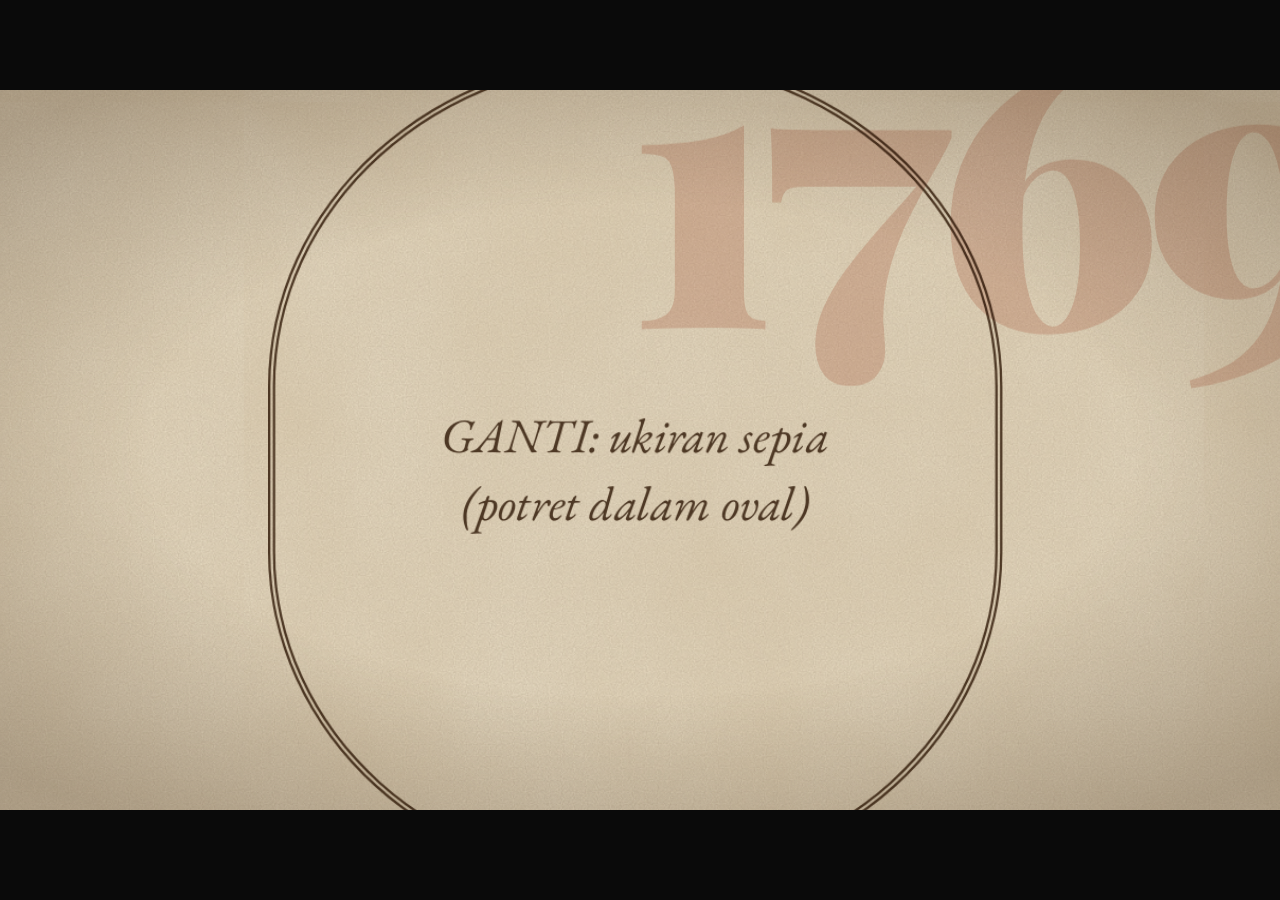
<file: .claude/skills/bang-motion/assets/starter-explainer-sketsa.html>
<!doctype html>
<html lang="id">
<!-- Made with the Bang Motion skill v1.0.0 by Bang Tutorial (https://youtube.com/bangtutorial) - MIT - https://github.com/bangtutorial/bang-motion -->
<head>
<meta charset="utf-8">
<title>Starter Explainer — Buku Sketsa Vintage (ukiran sepia di kertas tua)</title>
<!--
  Gaya 4: buku sketsa vintage untuk topik sejarah. Kertas tua (tekstur sepia dari feTurbulence, ganti dengan foto kertas bila ada), ilustrasi gaya ukiran/etsa (generate satu batch prompt sama, hapus latar) dipasang mix-blend-mode:multiply agar tinta meresap; Playfair Display 900 + EB Garamond italic + Cinzel small-caps untuk nama/tahun; anotasi tangan warna karat; highlighter emas transparan.

  Rig (sama untuk semua starter explainer, lihat explainer.md "Mulai dari starter yang benar"):
    - MODE KOLASE: dunia diam (#world, lebih besar dari frame) berisi cutout/foto; KAMERA yang berkoreografi
      (into → settle → look → home lalu DIAM; teks baru muncul SETELAH zoom out selesai).
    - aset masuk dengan fly (blur berarah) dan tetap bergoyang (±25 px / 1,5 dtk + putaran).
    - teks per kata (say/unsay) dengan highlighter yang menyapu; anotasi digambar (draw).
    - push-through antar adegan (into 0,9 dtk sebelum cut, settle sesudahnya) — bukan section yang di-fade.
    - autoplay + loop TANPA player; ?debug=1 = panel scrub; ?clean=1 = untuk export; suara opsional (isi src #vo).
    - 16:9 default. Untuk 9:16 bila diminta: W=1080,H=1920 + wrapper .safe scale(.78).
  Ganti: aset (.cut), kalimat (.line dengan span.w per kata), label (.name), anotasi (.hand, svg.anno), tahun hantu (.ghost).
-->
<link href="https://fonts.googleapis.com/css2?family=Playfair+Display:ital,wght@0,700;0,900;1,700&family=EB+Garamond:ital,wght@0,400;0,500;1,400;1,500&family=Cinzel:wght@600;700&display=swap" rel="stylesheet">
<style>
:root{--ink:#2E2115;--ink2:#5B4634;--rust:#9A3B22;--gold:#B8862B;--paper:#EFE4CC;--accent:#9A3B22}
html,body{margin:0;height:100%;background:#0a0a0a;overflow:hidden}
#stage{position:absolute;left:50%;top:50%;width:1920px;height:1080px;overflow:hidden;background:var(--paper);font-family:"EB Garamond",Georgia,serif;color:var(--ink)}
#world{position:absolute;inset:0;transform-origin:0 0;will-change:transform}
#filters{position:fixed;width:0;height:0;opacity:0;pointer-events:none}
.t{position:absolute;opacity:0}
.w{display:inline-block;white-space:nowrap;margin:0 .1em;opacity:0;will-change:transform,opacity}
.paper{position:absolute;inset:-1400px;background:var(--paper);background-image:url("data:image/svg+xml,%3Csvg xmlns='http://www.w3.org/2000/svg' width='400' height='400'%3E%3Cfilter id='n'%3E%3CfeTurbulence type='fractalNoise' baseFrequency='.012' numOctaves='4' seed='7'/%3E%3CfeColorMatrix values='0 0 0 0 .55 0 0 0 0 .42 0 0 0 0 .25 0 0 0 .35 0'/%3E%3C/filter%3E%3Crect width='400' height='400' filter='url(%23n)'/%3E%3C/svg%3E"),url("data:image/svg+xml,%3Csvg xmlns='http://www.w3.org/2000/svg' width='300' height='300'%3E%3Cfilter id='n'%3E%3CfeTurbulence type='fractalNoise' baseFrequency='.9' numOctaves='3' stitchTiles='stitch'/%3E%3CfeColorMatrix values='0 0 0 0 .35 0 0 0 0 .28 0 0 0 0 .2 0 0 0 .5 0'/%3E%3C/filter%3E%3Crect width='300' height='300' filter='url(%23n)'/%3E%3C/svg%3E");background-size:800px 800px,300px 300px}
.cut{position:absolute;opacity:0;will-change:transform,filter;mix-blend-mode:multiply}
.cut img{display:block;width:100%}
.ph{display:grid;place-items:center;width:100%;height:100%;border:6px double var(--ink2);border-radius:50% 50% 50% 50%/40% 40% 40% 40%;color:var(--ink2);font-style:italic;font-size:40px;text-align:center;line-height:1.4}
.line{position:absolute;left:140px;right:140px;font-family:"Playfair Display",serif;font-weight:900;font-size:104px;line-height:.98;letter-spacing:-.01em;color:var(--ink);opacity:0}
.line.it{font-family:"EB Garamond",serif;font-style:italic;font-weight:500;font-size:78px;color:var(--ink2)}
.hl{position:relative;display:inline-block;padding:0 .08em}
.hl i{position:absolute;left:0;right:0;top:.62em;bottom:0;background:rgba(184,134,43,.45);transform:scaleX(0);transform-origin:0 50%;z-index:-1}
.name{position:absolute;font-family:"Cinzel",serif;font-weight:600;font-size:34px;letter-spacing:.16em;color:var(--ink);opacity:0;white-space:nowrap}
.hand{position:absolute;font-style:italic;font-size:54px;color:var(--rust);opacity:0;white-space:nowrap}
.ghost{position:absolute;font-family:"Playfair Display",serif;font-weight:900;font-size:320px;line-height:.85;letter-spacing:-.04em;color:rgba(154,59,34,.22);white-space:nowrap;opacity:0}
.anno *{fill:none;stroke:var(--rust);stroke-width:5;stroke-linecap:round;stroke-linejoin:round}
.vig{position:absolute;inset:0;pointer-events:none;background:radial-gradient(70% 62% at 50% 50%,transparent 55%,rgba(60,40,20,.28) 100%)}
#dbg{position:fixed;left:50%;bottom:20px;transform:translateX(-50%);display:none;gap:12px;align-items:center;padding:10px 16px;border-radius:14px;background:rgba(14,16,22,.9);color:#cfd5e3;font:13px system-ui;z-index:50}
#dbg input{width:360px}#dbg span{font-variant-numeric:tabular-nums;min-width:6ch}
</style>
</head>
<body>
<svg id="filters"><defs></defs></svg>
<div id="stage">
  <div id="world">
    <div class="paper"></div>
    <div class="ghost" id="ghost" style="left:520px;top:120px">1769</div>
    <div class="cut" id="cutA" style="left:220px;top:160px;width:600px;height:680px"><div class="ph">GANTI: ukiran sepia<br>(potret dalam oval)</div></div>
    <div class="cut" id="cutB" style="left:1060px;top:260px;width:680px;height:520px"><div class="ph">GANTI: ukiran mesin</div></div>
    <svg class="anno" id="annoA" style="position:absolute;left:180px;top:140px;width:720px;height:720px;overflow:visible" viewBox="0 0 720 720"><path id="ring" d="M60 380 C40 200 200 60 380 60 C560 60 680 200 660 380 C640 560 500 660 340 660 C180 660 80 540 60 380 Z"/></svg>
    <div class="line t" id="line1" style="left:120px;top:860px">Sebuah ide yang <span class="hl"><i></i>mengubah abad</span>.</div>
    <div class="name" id="nameA" style="left:250px;top:820px">NAMA TOKOH · 1769</div>
    <div class="hand" id="handA" style="left:1100px;top:820px">catatan karat 54 px</div>
    <!-- adegan 2: di luar frame, dicapai lewat push-through kamera -->
    <div class="cut" id="cutC" style="left:2460px;top:200px;width:720px;height:640px"><div class="ph">GANTI: ukiran adegan 2</div></div>
    <div class="line t" id="line2" style="left:2440px;top:880px;right:auto;width:1500px">Lalu datanglah <span class="hl"><i></i>mesin</span>.</div>
  </div>
  <div class="vig"></div>
  <div id="dbg"><button id="dPlay">Pause</button><input id="dScrub" type="range" min="0" max="1000" value="0"><span id="dClock">0.00s</span></div>
</div>
<audio id="vo" src="" preload="auto"></audio>

<script src="https://cdnjs.cloudflare.com/ajax/libs/gsap/3.12.5/gsap.min.js"></script>
<script>
const $=(s,r=document)=>r.querySelector(s),$$=(s,r=document)=>[...r.querySelectorAll(s)];
const W=1920,H=1080,DUR=18;
function fit(){const s=Math.min(innerWidth/W,innerHeight/H);$('#stage').style.transform=`translate(-50%,-50%) scale(${s})`;}
addEventListener('resize',fit);fit();

/* ---------- motion blur berarah (feGaussianBlur x/y terpisah) ---------- */
const defs=$('#filters defs');let fc=0;
function makeBlur(){const id='mb'+(fc++),NS='http://www.w3.org/2000/svg';const f=document.createElementNS(NS,'filter');f.id=id;
  f.setAttribute('x','-70%');f.setAttribute('y','-70%');f.setAttribute('width','240%');f.setAttribute('height','240%');
  const g=document.createElementNS(NS,'feGaussianBlur');g.setAttribute('stdDeviation','0 0');f.appendChild(g);defs.appendChild(f);return {url:`url(#${id})`,node:g};}
function blurTween(tl,targets,at,from,to,dur,{ease='power3.out',ax=1,ay=.08}={}){const b=makeBlur(),o={v:from};tl.set(targets,{filter:b.url},at);
  tl.to(o,{v:to,duration:dur,ease,onUpdate(){b.node.setAttribute('stdDeviation',`${(o.v*ax).toFixed(2)} ${(o.v*ay).toFixed(2)}`);}},at);tl.set(targets,{filter:'none'},at+dur);}
const VERT={ax:.1,ay:1},HORZ={ax:1,ay:.1};

/* ---------- pecah kalimat per kata (highlighter tetap satu span) ---------- */
$$('.line').forEach(el=>{const out=[];el.childNodes.forEach(n=>{if(n.nodeType===3){n.textContent.split(/\s+/).filter(Boolean).forEach(w=>{const s=document.createElement('span');s.className='w';s.textContent=w;out.push(s);});}
  else{const s=document.createElement('span');s.className='w';s.appendChild(n.cloneNode(true));out.push(s);}});el.textContent='';out.forEach(s=>el.appendChild(s));});

const tl=gsap.timeline({paused:true});const rig=$('#world');
const words=el=>$$('.w',el);
const say=(sel,at,{dur=.55,st=.08,mode='up'}={})=>{const el=$(sel),ws=words(el);tl.set(el,{opacity:1},at);
  if(mode==='scale')tl.fromTo(ws,{opacity:0,scale:.7,rotate:-3},{opacity:1,scale:1,rotate:0,duration:dur,ease:'back.out(1.6)',stagger:st,immediateRender:false},at);
  else tl.fromTo(ws,{opacity:0,yPercent:60,scaleY:1.25},{opacity:1,yPercent:0,scaleY:1,duration:dur,ease:'power4.out',stagger:st,immediateRender:false},at);
  blurTween(tl,el,at,22,0,dur+st*ws.length,VERT);
  $$('.hl i',el).forEach((h,i)=>tl.fromTo(h,{scaleX:0},{scaleX:1,duration:.4,ease:'power3.out',immediateRender:false},at+st*ws.length+.2+i*.2));};
const unsay=(sel,at,{dur=.3}={})=>{const el=$(sel),ws=words(el);tl.to(ws,{opacity:0,yPercent:-50,duration:dur,ease:'power2.in',stagger:.02},at);
  blurTween(tl,el,at,0,30,dur+.1,{ease:'power2.in',...VERT});tl.set(el,{opacity:0},at+dur+.15);};
/* aset: masuk dengan kabut searah + TETAP hidup (ayunan ±25 px / 1,5 dtk + putaran) */
const fly=(sel,at,{from={x:0,y:120,rotate:0,scale:.94},dur=.9,ease='power4.out',float=true}={})=>{const el=$(sel);
  tl.fromTo(el,{opacity:0,...from},{opacity:1,x:0,y:0,rotate:0,scale:1,duration:dur,ease,immediateRender:false},at);
  blurTween(tl,el,at,34,0,dur*.7,Math.abs(from.x||0)>Math.abs(from.y||0)?HORZ:VERT);
  if(float)tl.to(el,{y:-25,rotate:1.5,scale:1.03,duration:1.5+((at*7)%1)*.3,ease:'sine.inOut',yoyo:true,repeat:-1},at+dur);};
const flyOut=(sel,at,{to={x:0,y:-700,rotate:-8,scale:1.1},dur=.45}={})=>{const el=$(sel);tl.to(el,{opacity:0,...to,duration:dur,ease:'power2.in'},at);blurTween(tl,el,at,0,50,dur+.1,{ease:'power2.in',...VERT});};
/* anotasi: garis digambar (clip-path) — bervariasi: utuh/putus/ganda, jangan selalu lingkaran putus */
const draw=(sel,at,dur=.7)=>{const p=$(sel);tl.set(p,{opacity:0},0);tl.set(p,{opacity:1},at);const o={v:0};
  tl.to(o,{v:1,duration:dur,ease:'power2.inOut',onUpdate(){p.style.clipPath=`inset(-300px ${(1-o.v)*100}% -300px -300px)`;}},at);};
const label=(sel,at)=>tl.fromTo($(sel),{opacity:0,y:14},{opacity:1,y:0,duration:.4,ease:'power3.out',immediateRender:false},at);
const unlabel=(sel,at)=>tl.to($(sel),{opacity:0,duration:.25},at);

/* ---------- kamera: rig #world, semua gerak adegan lewat sini ---------- */
const C={x:960,y:540,z:1};
function applyCam(){rig.style.transform=`translate(${960-C.x*C.z}px,${540-C.y*C.z}px) scale(${C.z})`;}
const look=(at,x,y,z,dur=1.6,ease='sine.inOut')=>tl.to(C,{x,y,z,duration:dur,ease,onUpdate:applyCam},at);   // meluncur ke aset lain
const home=(at,x=960,y=540,dur=1.2)=>look(at,x,y,1,dur,'power2.inOut');                                       // zoom out ke frame adegan, lalu DIAM
const into=(cutAt,x,y,z)=>tl.to(C,{x,y,z,duration:.9,ease:'power2.in',onUpdate:applyCam},cutAt-.9);          // push-through sebelum cut
const settle=(cutAt,x,y,z)=>tl.to(C,{x,y,z:z*.94,duration:1.1,ease:'power3.out',onUpdate:applyCam},cutAt);   // mendarat setelah cut
const breath=(a,b,z)=>tl.to(C,{z,duration:b-a,ease:'sine.inOut',onUpdate:applyCam},a);                       // napas halus saat "diam"

/* ---------- contoh koreografi (ganti isinya, pertahankan polanya) ---------- */
tl.set(C,{x:530,y:490,z:1.8,onUpdate:applyCam},0);              // mulai close-up aset A
tl.fromTo('#ghost',{opacity:0,y:40},{opacity:1,y:0,duration:1.2,ease:'power2.out'},.2);
fly('#cutA',.3);
look(2.2,1380,520,1.6,1.4);                                     // meluncur ke aset B
fly('#cutB',2.5,{from:{x:400,y:0,rotate:-6,scale:.9}});
home(4.2);                                                      // zoom out SELESAI di 5.4 → baru teks
say('#line1',5.5);
draw('#ring',6.8,.8);label('#nameA',7.2);label('#handA',7.8);
breath(5.4,10.8,1.03);
unsay('#line1',10.4);unlabel('#nameA',10.4);unlabel('#handA',10.4);tl.to('#ring',{opacity:0,duration:.25},10.4);
/* adegan 2: push-through kontinu ke area dunia di sebelah kanan (bukan fade) */
into(11.4,2600,540,1.6);settle(11.4,2820,520,1.7);
fly('#cutC',11.5,{from:{x:0,y:400,rotate:8,scale:.9}});
home(13.2,2800,540,1.2);                                        // frame adegan 2 (pusat dunia 2800,540)
say('#line2',14.5);
breath(14.4,DUR,1.03);
tl.to({},{duration:.01},DUR);

/* ---------- kontrol: autoplay + loop tanpa player; ?debug=1 panel; ?clean=1 export ---------- */
const q=new URLSearchParams(location.search),vo=$('#vo'),hasVO=!!vo.getAttribute('src');let audioOn=false;
function start(){tl.play(0);if(hasVO){vo.currentTime=0;vo.play().then(()=>audioOn=true).catch(()=>{});}}
tl.eventCallback('onComplete',()=>start());
gsap.ticker.add(()=>{if(!audioOn||tl.paused())return;if(Math.abs(vo.currentTime-tl.time())>.12)vo.currentTime=tl.time();});
window.OPENER={W,H,DURATION:DUR,tl,ready:false,seek(t){tl.pause(t,false);applyCam();if(gsap.ticker.tick)gsap.ticker.tick();}   /* pause(t,false): callback onUpdate ikut jalan saat scrub/snapshot */,play:start};
/* ================= FOOTAGE — layer video yang terikat timeline (seperti footage di After Effects) =================
   Markup : <div class="clipbox"><video class="clip" src="assets/klip.mp4" muted playsinline preload="auto"></video></div>
   Pasang : const k = clip($('#v1'), {at:4, in:1.5, out:6, rate:1, hold:false});
            at = detik timeline klip mulai · in/out = potongan sumber (dtk) · rate = kecepatan · hold = tahan frame akhir
   Animasi: tween PEMBUNGKUSNYA dengan tl (posisi, skala, mask, opacity, filter). Isi video mengikuti jam timeline,
            bukan jamnya sendiri — scrub ?debug=1, snap.mjs, dan export-frames.mjs (OPENER.seekFrame) tetap presisi.
   Format : MP4 H.264 (yuv420p, +faststart) atau WebM VP9, tanpa suara, 720p–1080p, 3–8 dtk per klip. */
var CLIPS = CLIPS || [];
function clip(el, o){ o = o || {}; el.muted = true; el.playsInline = true; el.preload = 'auto'; el.loop = false;
  try { el.pause(); } catch(e) {}
  var c = { el: el, at: o.at || 0, inT: o.in || 0, out: (o.out == null ? null : o.out), rate: o.rate || 1, hold: !!o.hold };
  (CLIPS = CLIPS || []).push(c); return c; }
function clipTime(c, t){ var end = c.out != null ? c.out : (isFinite(c.el.duration) ? c.el.duration : 1e9);
  var lt = (t - c.at) * c.rate; if (lt < 0) return null; var vt = c.inT + lt;
  if (vt > end - 1/120) { if (!c.hold) return null; vt = end - 1/60; } return vt; }
function syncClips(t, playing){ for (var i = 0; i < CLIPS.length; i++){ var c = CLIPS[i], v = c.el, vt = clipTime(c, t);
  if (vt === null) { if (!v.paused) v.pause(); continue; }
  if (playing) { if (v.playbackRate !== c.rate) v.playbackRate = c.rate; if (v.paused) v.play().catch(function(){});
    if (Math.abs(v.currentTime - vt) > .2) v.currentTime = vt; }
  else { if (!v.paused) v.pause(); if (Math.abs(v.currentTime - vt) > 1/90) v.currentTime = vt; } } }
function seekClips(t){ return Promise.all(CLIPS.map(function(c){ return new Promise(function(res){
  var v = c.el, vt = clipTime(c, t); try { v.pause(); } catch(e) {}
  if (vt === null) return res();
  var fin = function(){ requestAnimationFrame(function(){ requestAnimationFrame(res); }); };
  if (Math.abs(v.currentTime - vt) < 1/240 && v.readyState >= 2) return fin();
  var to = setTimeout(res, 4000);
  v.addEventListener('seeked', function h(){ v.removeEventListener('seeked', h); clearTimeout(to); fin(); });
  v.currentTime = vt; }); })); }
gsap.ticker.add(function(){ if (CLIPS.length) syncClips(window.OPENER.tl.time(), !window.OPENER.tl.paused()); });
window.OPENER.clipsReady = function(){ return CLIPS.every(function(c){ return c.el.readyState >= 2; }); };
window.OPENER.seekFrame = function(t){ window.OPENER.seek(t); return seekClips(t); };   // ekspor/snap: tunggu frame klip
addEventListener('keydown',e=>{if(/^[rR]$/.test(e.key))start();if(e.code==='Space'){e.preventDefault();tl.paused()?tl.play():tl.pause();}});
if(q.has('debug')){const dbg=$('#dbg');dbg.style.display='flex';const sc=$('#dScrub'),ck=$('#dClock');let drag=false;
  gsap.ticker.add(()=>{if(!drag)sc.value=String(tl.time()/DUR*1000);ck.textContent=tl.time().toFixed(2)+'s';$('#dPlay').textContent=tl.paused()?'Play':'Pause';});
  sc.addEventListener('pointerdown',()=>{drag=true;tl.pause();});addEventListener('pointerup',()=>drag=false);
  sc.addEventListener('input',()=>{tl.pause();tl.time(sc.value/1000*DUR);});$('#dPlay').onclick=()=>tl.paused()?tl.play():tl.pause();}
document.fonts.ready.then(()=>{applyCam();window.OPENER.ready=true;if(q.has('clean'))return;
  if(!hasVO){start();return;}
  vo.play().then(()=>{audioOn=true;vo.currentTime=0;tl.play(0);}).catch(()=>{const go=()=>{removeEventListener('pointerdown',go);removeEventListener('keydown',go);start();};addEventListener('pointerdown',go);addEventListener('keydown',go);});});
</script>
</body>
</html>
</file>
